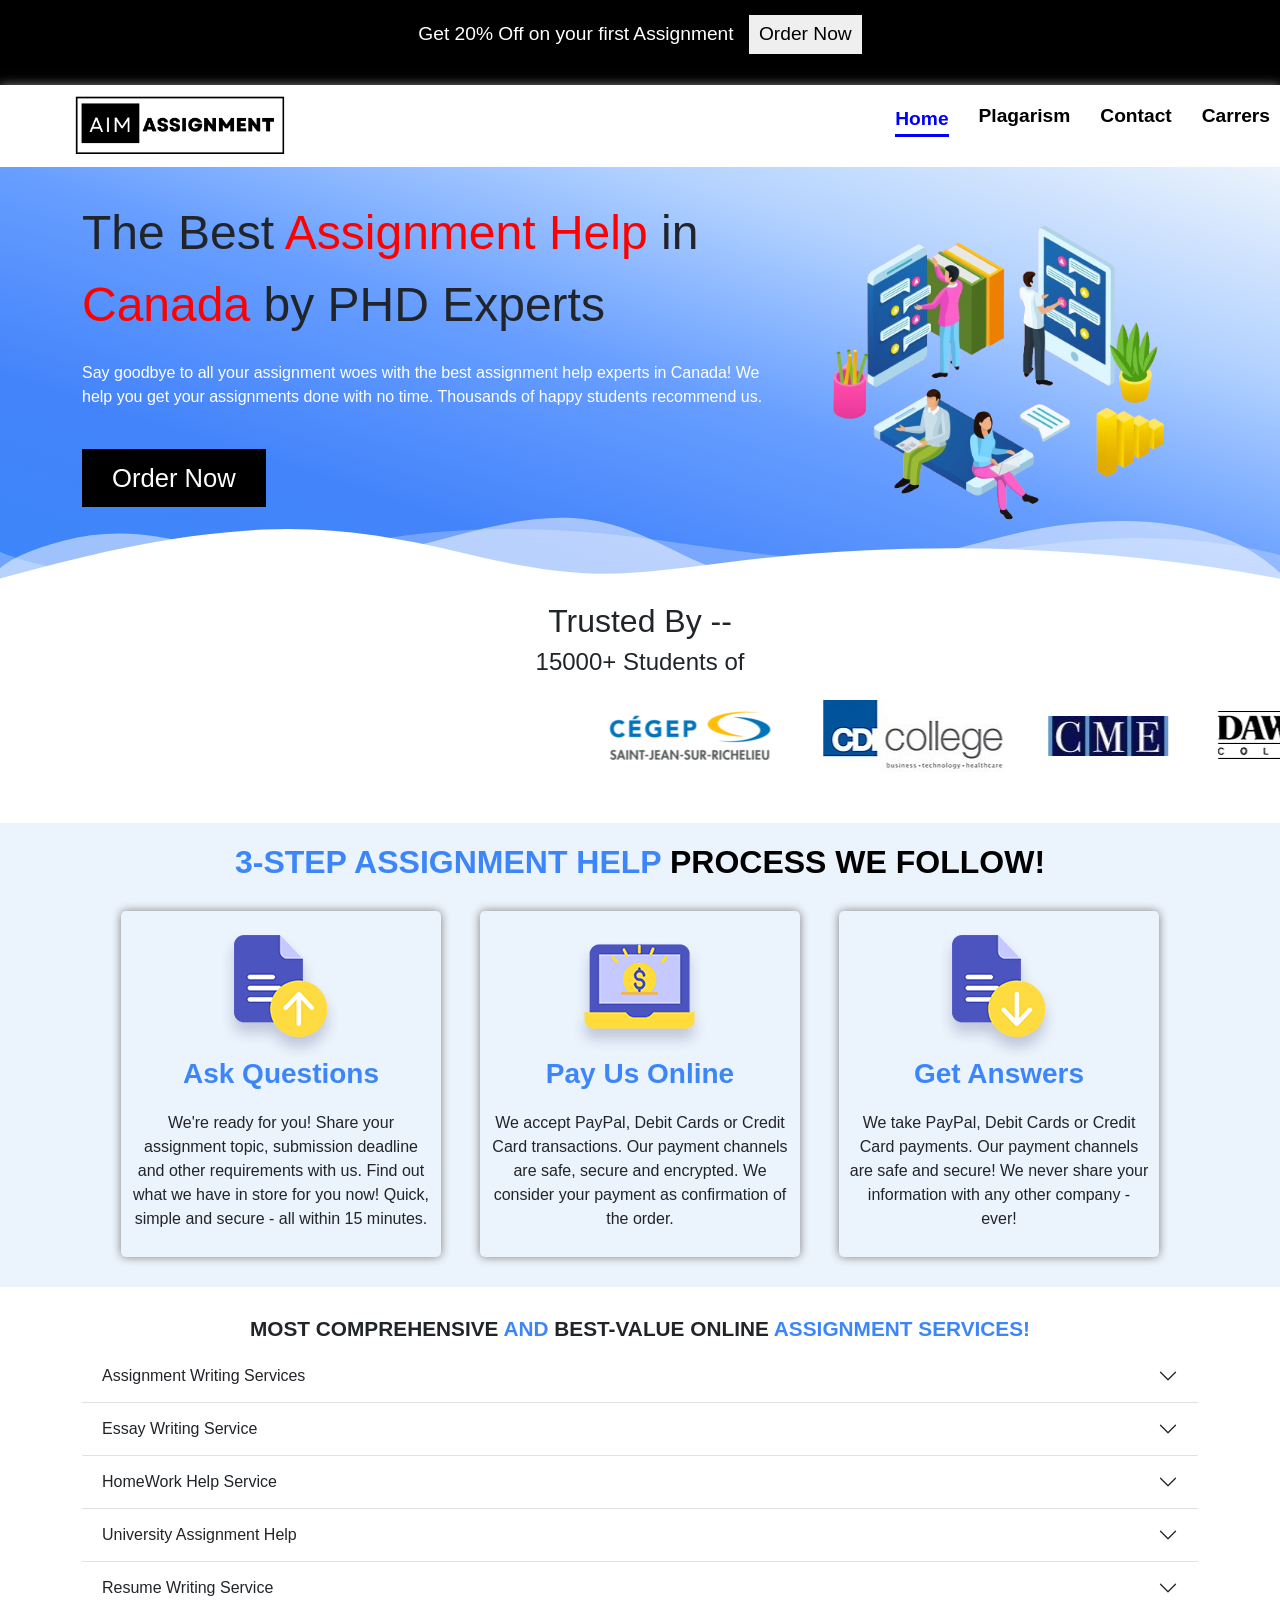
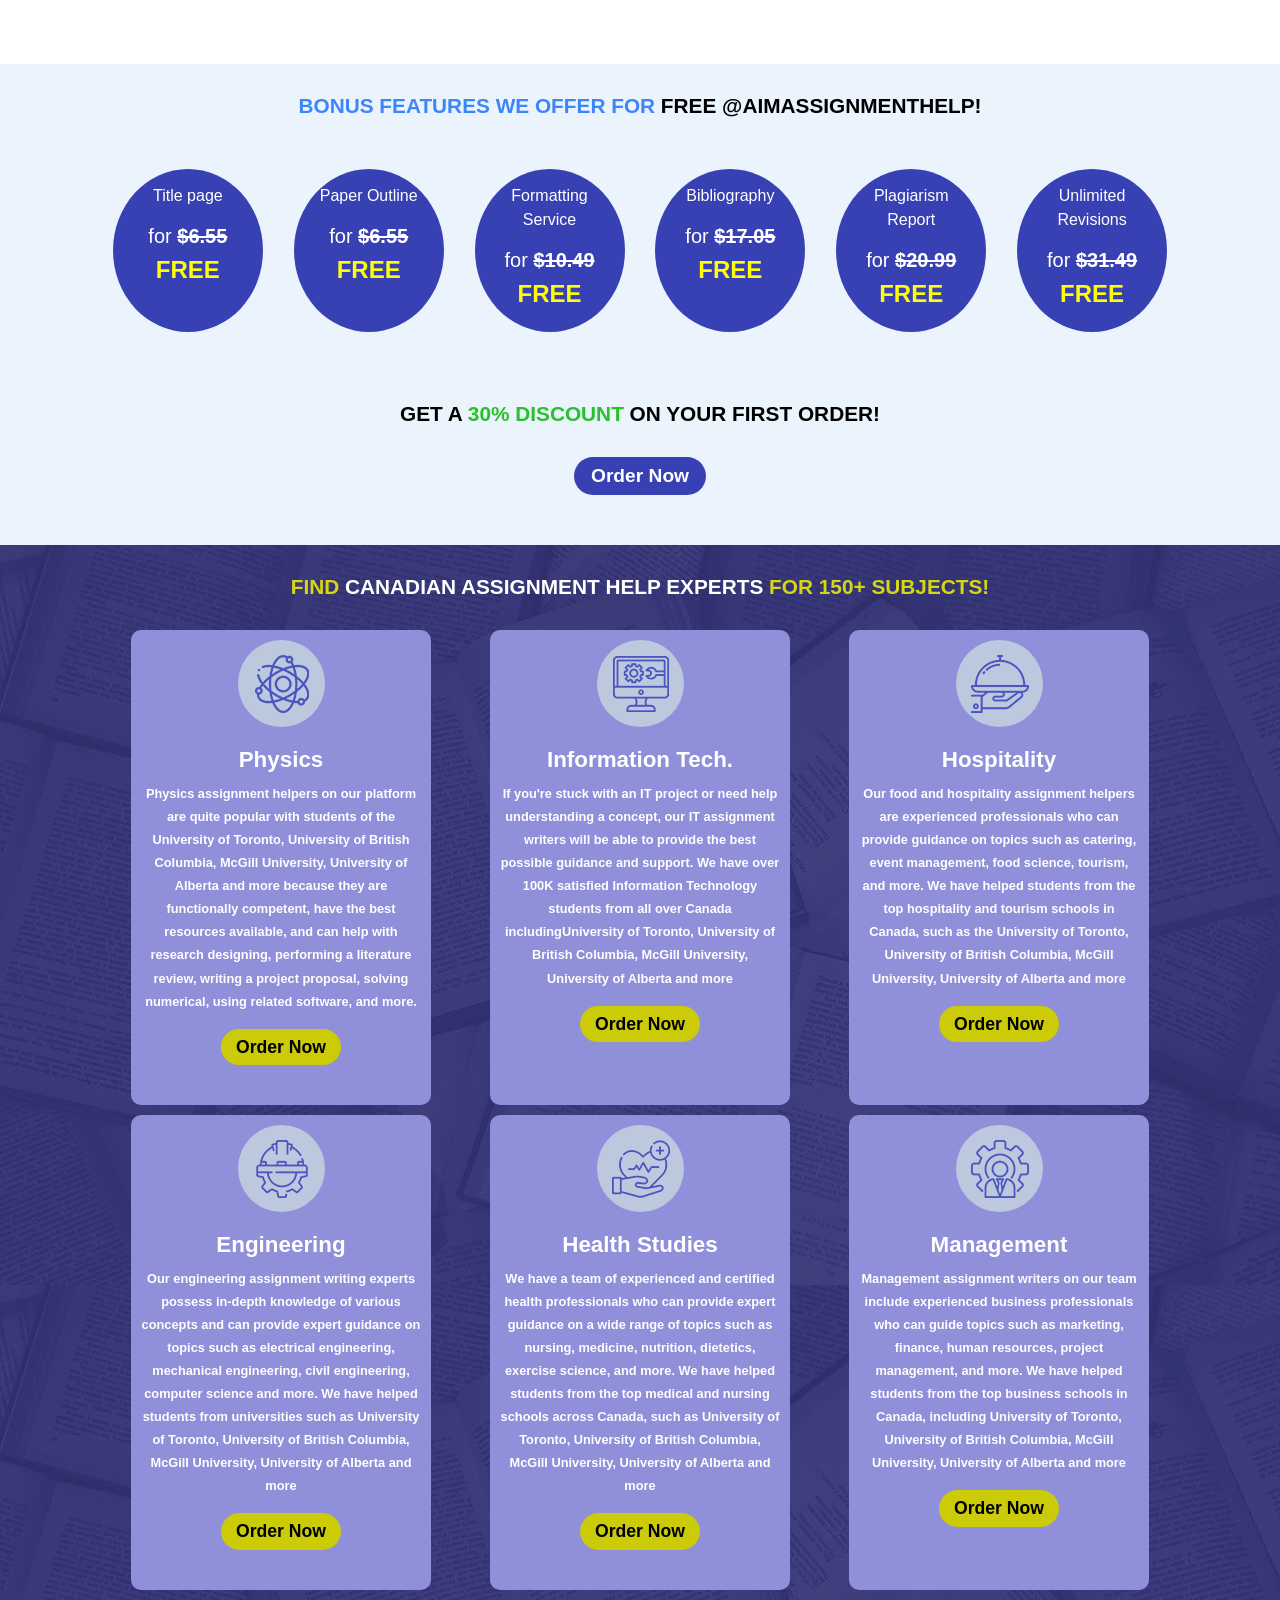
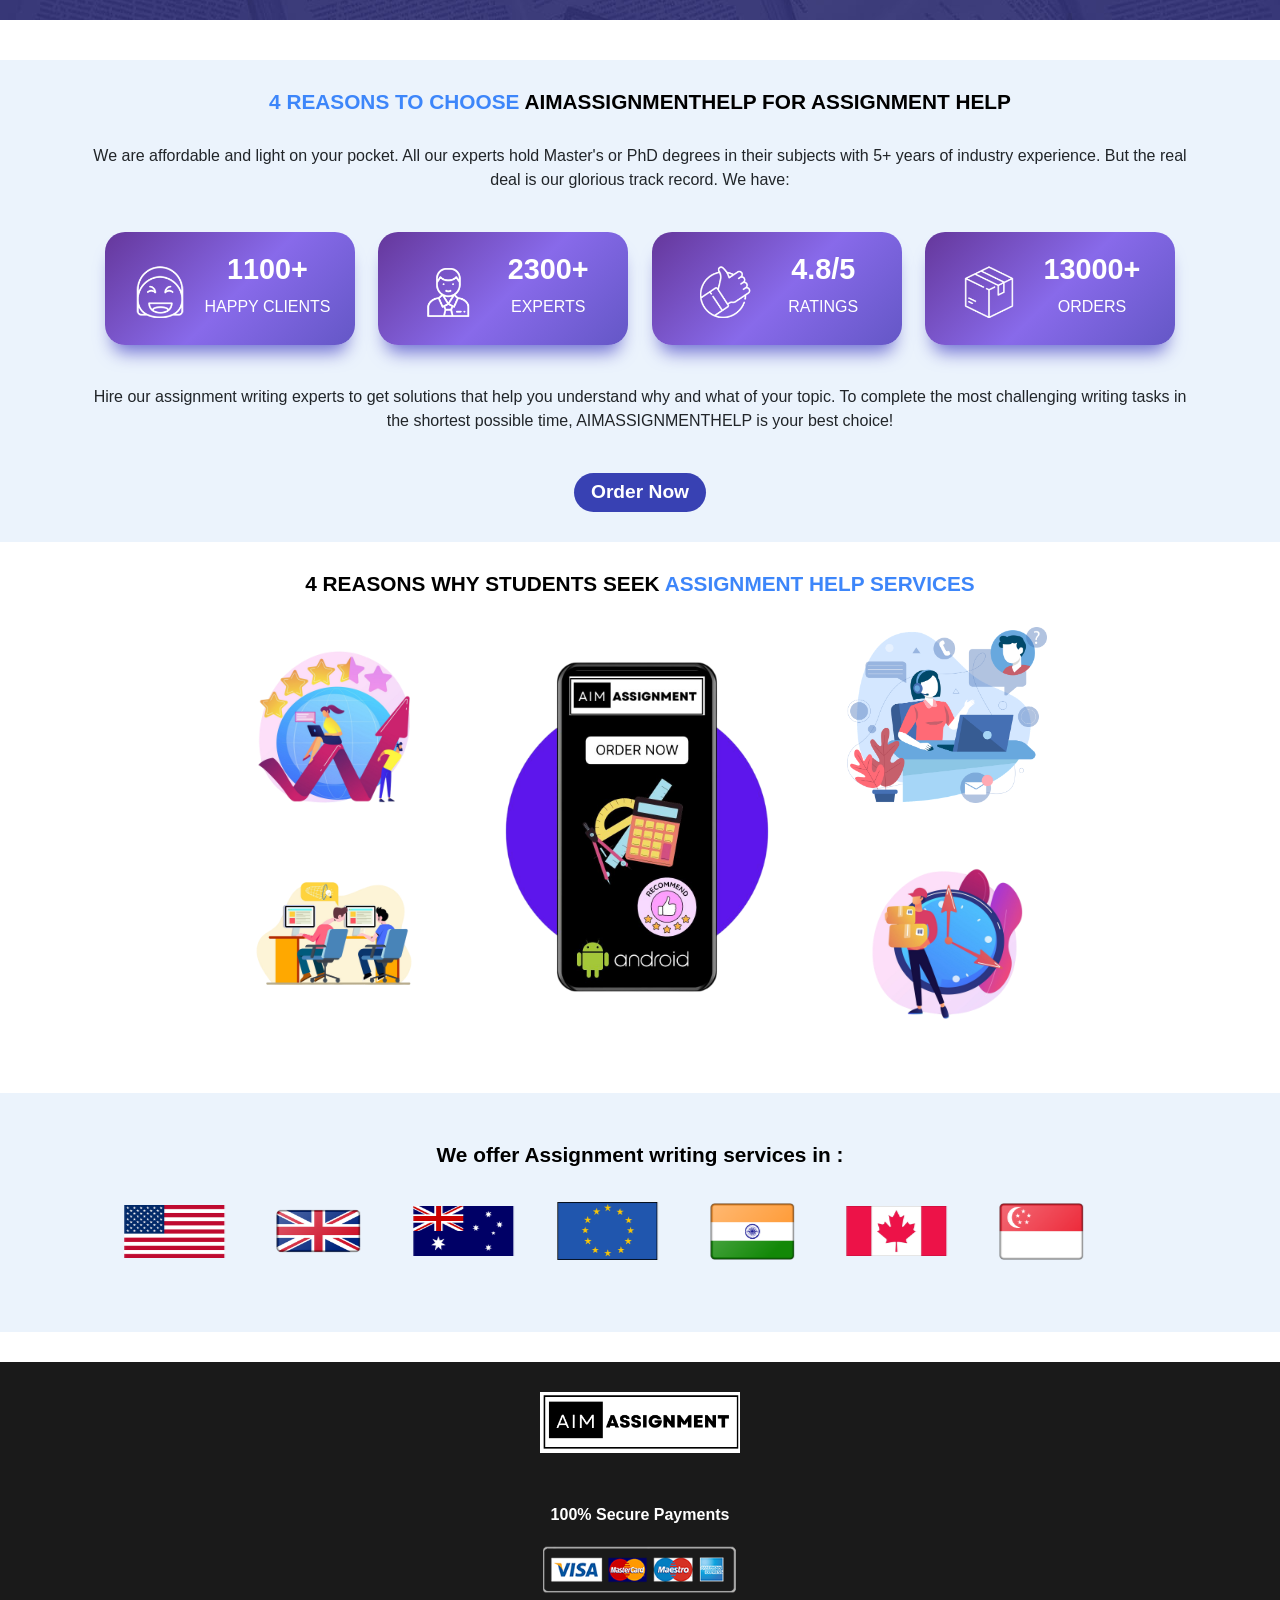
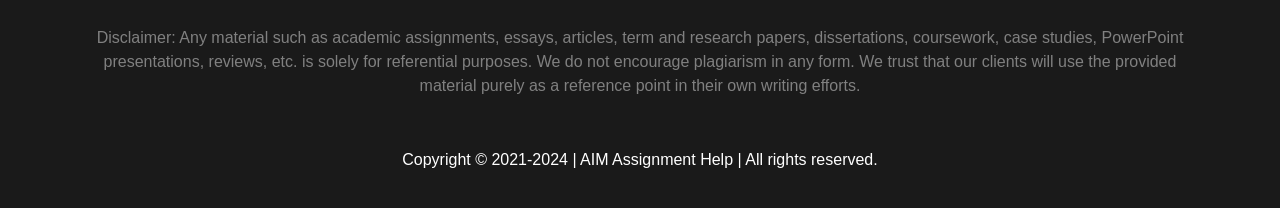
<file: index.html>
<!DOCTYPE html>
<html lang="en">
<head>
    <meta charset="UTF-8">
    <meta name="viewport" content="width=device-width, initial-scale=1.0">
    <meta name="description" content="Say goodbye to all your assignment woes with the best assignment help experts in Canada! We help you get your assignments done with no time. Thousands of happy students recommend us.">
    <meta name="keywords" content="coding, webdeveloper, frontend, software, IT, CSS, HTML, JavaScript, React">
    <meta name="robots" content="index, follow">
    <title>Aim Assignment | World's Best and Affordable Assignment Service</title>
    <link rel="shortcut icon" href="images/favicon.jpg" type="image/x-icon">
   <link rel="stylesheet" href="style.css">
    <link href="https://cdn.jsdelivr.net/npm/bootstrap@5.3.3/dist/css/bootstrap.min.css" rel="stylesheet" integrity="sha384-QWTKZyjpPEjISv5WaRU9OFeRpok6YctnYmDr5pNlyT2bRjXh0JMhjY6hW+ALEwIH" crossorigin="anonymous">

    <script src="//code.tidio.co/ls9lsqrqhgtdgqoenjamgzyjol4inbni.js" async></script>
</head>
<body>

    <div class="top-section ">
        <div class="container">
        <p>Get 20% Off on your first Assignment <a href="/aimassignment/order.html">  <button>Order Now</button></a> </p>
    </div>
    </div>

    <!--Navbar Section-->

    <div class="navbar space">
        <div class="nav-left">
            <a href="/aimassignment/index.html"><img src="images/logo.png"></a>
        </div>
        <div class="nav-right">
            <ul>
                <a href="#">
                    <li class="home">Home</li>
                </a>
                
                <a href="/aimassignment/plagarism.html">
                    <li>Plagarism</li>
                </a>
                <a href="/aimassignment/order.html">
                    <li>Contact</li>
                </a>

                <a href="/aimassignment/carrers.html">
                  <li>Carrers</li>
              </a>

                


            </ul>
        </div>
    
    </div>

    <!-- Hero Section-->
     <div class="hero">
        <div class="container">
        <div class="hero-left">
            <div class="hero-text">
                <h2>The Best <span>Assignment Help</span> in <span>Canada</span> by PHD Experts</h2>
                <p>Say goodbye to all your assignment woes with the best assignment help experts in Canada! We help you get your assignments done with no time. Thousands of happy students recommend us.</p>
                <a href="/aimassignment/order.html">  <button>Order Now</button></a>
            </div>
        </div>
        <div class="hero-right">
            
                <img src="images/hero.png">
           
        </div>
    </div>

    <div class="custom-shape-divider-bottom-1718376685">
        <svg data-name="Layer 1" xmlns="http://www.w3.org/2000/svg" viewBox="0 0 1200 120" preserveAspectRatio="none">
            <path d="M0,0V46.29c47.79,22.2,103.59,32.17,158,28,70.36-5.37,136.33-33.31,206.8-37.5C438.64,32.43,512.34,53.67,583,72.05c69.27,18,138.3,24.88,209.4,13.08,36.15-6,69.85-17.84,104.45-29.34C989.49,25,1113-14.29,1200,52.47V0Z" opacity=".25" class="shape-fill"></path>
            <path d="M0,0V15.81C13,36.92,27.64,56.86,47.69,72.05,99.41,111.27,165,111,224.58,91.58c31.15-10.15,60.09-26.07,89.67-39.8,40.92-19,84.73-46,130.83-49.67,36.26-2.85,70.9,9.42,98.6,31.56,31.77,25.39,62.32,62,103.63,73,40.44,10.79,81.35-6.69,119.13-24.28s75.16-39,116.92-43.05c59.73-5.85,113.28,22.88,168.9,38.84,30.2,8.66,59,6.17,87.09-7.5,22.43-10.89,48-26.93,60.65-49.24V0Z" opacity=".5" class="shape-fill"></path>
            <path d="M0,0V5.63C149.93,59,314.09,71.32,475.83,42.57c43-7.64,84.23-20.12,127.61-26.46,59-8.63,112.48,12.24,165.56,35.4C827.93,77.22,886,95.24,951.2,90c86.53-7,172.46-45.71,248.8-84.81V0Z" class="shape-fill"></path>
        </svg>
    </div>
     </div>


     <!--Marquee Section-->
     <div class="marquee">

        <div class="marquee-text">
            <div class="container">
                <h2>Trusted By --</h2>
                <h4>15000+ Students of </h4>
            </div>
        </div>
        <marquee behavior="alternate">
            <img src="images/uni2.png">
            <img src="images/uni3.jpg">
            <img src="images/uni4.jpg">
            <img src="images/uni5.png">
            <img src="images/uni6.png">
            <img src="images/uni7.jpg">
            <img src="images/uni8.png">
            <img src="images/uni9.jpg">
            <img src="images/uni7.jpg">
            <img src="images/uni10.png">
            <img src="images/uni11.jpg">
            <img src="images/uni12.png">
        </marquee>
     </div>

     <!-- Process Section-->
      <div class="process">
        <div class="process-text">
            <h2>3-STEP ASSIGNMENT HELP <span>PROCESS WE FOLLOW!</span></h2>
        </div>
        

        <div class="process-items container">
            <div class="process-box1 box">
                <img src="images/ask.png">

                <div class="box-text">
                    <h3>Ask Questions</h3>
                    <p>We're ready for you! Share your assignment topic, submission deadline and other requirements with us. Find out what we have in store for you now! Quick, simple and secure - all within 15 minutes.</p>
                </div>
            </div>
            <div class="process-box1 box">
                <img src="images/pay.png">

                <div class="box-text">
                    <h3> Pay Us Online</h3>
                    <p>We accept PayPal, Debit Cards or Credit Card transactions. Our payment channels are safe, secure and encrypted. We consider your payment as confirmation of the order.</p>
                </div>
            </div>
            <div class="process-box1 box">
                <img src="images/answers.png">

                <div class="box-text">
                    <h3>Get Answers</h3>
                    <p>We take PayPal, Debit Cards or Credit Card payments. Our payment channels are safe and secure! We never share your information with any other company - ever!</p>
                </div>
            </div>
        </div>
      </div>


      <!--Flipper Section-->

      <div class="container">

        <div class="service-text">
            <h2>MOST COMPREHENSIVE <span>AND</span> BEST-VALUE ONLINE <span>ASSIGNMENT SERVICES!</span></h2>
        </div>
      <div class="accordion accordion-flush flush" id="accordionFlushExample">
        <div class="accordion-item">
          <h2 class="accordion-header">
            <button class="accordion-button collapsed flips" type="button" data-bs-toggle="collapse" data-bs-target="#flush-collapseOne" aria-expanded="false" aria-controls="flush-collapseOne">
              Assignment Writing Services
            </button>
          </h2>
          <div id="flush-collapseOne" class="accordion-collapse collapse" data-bs-parent="#accordionFlushExample">
            <div class="accordion-body">Looking for assignment help Canada service? You've come to the right place! At AIMASSIGNMENTHELP, we offer professional assignment writing services to students of all levels. Whether you're struggling with a complex assignment or just need a little extra help, our expert writers are here to assist you.

                We understand the challenges that students face, and we're committed to providing the best possible service. With our assignment help, you can be confident that your assignment will be well-written and free of errors. So what are you waiting for? Contact us today and let us help you get the grade you deserve!</div>
         <a href="/aimassignment/order.html">  <button class="btn btn-primary py-2 px-3 my-3">Order Now</button>  </a>
          </div>
        </div>
        <div class="accordion-item">
          <h2 class="accordion-header">
            <button class="accordion-button collapsed" type="button" data-bs-toggle="collapse" data-bs-target="#flush-collapseTwo" aria-expanded="false" aria-controls="flush-collapseTwo">
             Essay Writing Service
            </button>
          </h2>
          <div id="flush-collapseTwo" class="accordion-collapse collapse" data-bs-parent="#accordionFlushExample">
            <div class="accordion-body">Are you struggling to write your essays? If you're finding it difficult to get your ideas down on paper, or if you're worried about meeting the word count, then you may be considering using an essay writing service. Our Canadian assignment help experts understand that not everyone is a natural-born writer. That's why we offer a range of online assignment help services to suit your needs.

                Whether you need help with planning and structuring your essay, or you're looking for someone to proofread and edit your work, we can provide the support you need to get the best possible results. And because we offer our services online, we can easily accommodate students from all over Canada. So if you're looking for assignment help in Canada, don't hesitate to get in touch. We'll be happy to discuss your needs and provide a no-obligation quote.</div>
                <a href="/aimassignment/order.html">  <button class="btn btn-primary py-2 px-3 my-3">Order Now</button>  </a>
          </div>
        </div>
        <div class="accordion-item">
          <h2 class="accordion-header">
            <button class="accordion-button collapsed" type="button" data-bs-toggle="collapse" data-bs-target="#flush-collapseThree" aria-expanded="false" aria-controls="flush-collapseThree">
              HomeWork Help Service
            </button>
          </h2>
          <div id="flush-collapseThree" class="accordion-collapse collapse" data-bs-parent="#accordionFlushExample">
            <div class="accordion-body">Canadian students are some of the busiest in the world. They have a lot of responsibilities, and homework is just one of them. Unfortunately, not all students have the time or the ability to complete their homework on their own. That's where our Canadian assignment writing service comes in.

                We provide online assignment help to school students who need it. We have a team of experienced writers who can take care of any assignment, no matter how difficult it may be. So if you're struggling with your homework, don't hesitate to contact us. We'll be happy to help you get the grades you deserve.</div>
                <a href="/aimassignment/order.html">  <button class="btn btn-primary py-2 px-3 my-3">Order Now</button>  </a>
          </div>
        </div>

        <div class="accordion-item">
            <h2 class="accordion-header">
              <button class="accordion-button collapsed" type="button" data-bs-toggle="collapse" data-bs-target="#flush-collapseFour" aria-expanded="false" aria-controls="flush-collapseFour">
                University Assignment Help
              </button>
            </h2>
            <div id="flush-collapseFour" class="accordion-collapse collapse" data-bs-parent="#accordionFlushExample">
              <div class="accordion-body">When it comes to university assignment help, there are many online resources available to students. Our assignment help online experts are highly qualified and experienced. They can provide valuable assistance with researching and writing essays, term papers, and other types of assignments. Our assignment helpers can also offer tips and advice on how to improve your grades and performance in class.

                Our Canada assignment help service is an excellent resource for students who need assistance with their studies. We offer customised assignment solutions that meet university guidelines and the grading criteria used to assess them. These online services can provide you with the support you need to succeed in your studies and get the most out of your university experience.</div>
                <a href="/aimassignment/order.html">  <button class="btn btn-primary py-2 px-3 my-3">Order Now</button>  </a>
            </div>
          </div>

          <div class="accordion-item">
            <h2 class="accordion-header">
              <button class="accordion-button collapsed" type="button" data-bs-toggle="collapse" data-bs-target="#flush-collapseFive" aria-expanded="false" aria-controls="flush-collapseFive">
                Resume Writing Service
              </button>
            </h2>
            <div id="flush-collapseFive" class="accordion-collapse collapse" data-bs-parent="#accordionFlushExample">
              <div class="accordion-body">Looking for a reliable resume writing service? AimAssignmentHelp's online assignment help Canada service offers you the best resume writing services at an affordable price. Our team of expert writers will work with you to create a personalized resume that highlights your skills and experience. We know what employers are looking for, so we'll make sure your resume stands out from the rest.

                We have a team of professional writers who are experts in resume writing and have years of experience in the field. Though they are part of our cheap assignment help Canada team, they can create a resume that is tailored to your specific needs and will get you the scholarship, internship or job you want. Contact us today to get started.</div>
                <a href="/aimassignment/order.html">  <button class="btn btn-primary py-2 px-3 my-3">Order Now</button>  </a>
            </div>
          </div>
      </div>

    </div>

    <!--Bonus Section-->

    <div class="bonus">
      <div class="container">
        <div class="bonus-text">
          <h2>BONUS FEATURES WE OFFER FOR <span>FREE @AIMASSIGNMENTHELP!</span></h2>
        </div>

        <div class="bonus-box">
          <div class="bonus-box1 bo">
            <div class="bo-text">
              <p>Title page</p>
              <h5>for <span> $6.55</span></h5>
              <h4>FREE</h4>
            </div>
          </div>
          <div class="bonus-bo2 bo">
            <div class="bo-text">
              <p>Paper Outline</p>
              <h5>for <span> $6.55</span></h5>
              <h4>FREE</h4>
            </div>
          </div>
          <div class="bonus-box3 bo">
            <div class="bo-text">
              <p>Formatting Service</p>
              <h5>for <span> $10.49</span></h5>
              <h4>FREE</h4>
            </div>
          </div>
          <div class="bonus-box4 bo">
            <div class="bo-text">
              <p>Bibliography</p>
              <h5>for <span> $17.05</span></h5>
              <h4>FREE</h4>
            </div>
          </div>
          <div class="bonus-box5 bo">
            <div class="bo-text">
              <p>Plagiarism Report</p>
              <h5>for <span> $20.99</span></h5>
              <h4>FREE</h4>
            </div>
          </div>
          <div class="bonus-box6 bo">
            <div class="bo-text">
              <p>Unlimited Revisions</p>
              <h5>for <span> $31.49</span></h5>
              <h4>FREE</h4>
            </div>
          </div>
        </div>

        <div class="discount-text">
          <h2>GET A <span>30% DISCOUNT</span> ON YOUR FIRST ORDER!</h2>
          <a href="/aimassignment/order.html">  <button >Order Now</button>  </a>
        </div>
      </div>
    </div>

    <!--Find Section-->
    <div class="find">
      <div class="container">
        <h2>FIND <span>CANADIAN ASSIGNMENT HELP EXPERTS</span> FOR 150+ SUBJECTS!</h2>

        <div class="find-boxes">
          <div class="find-box1 boxe">
            <img src="images/physics.png">

            <div class="boxe-text">
              <h3>Physics</h3>
              <p>Physics assignment helpers on our platform are quite popular with students of the University of Toronto, University of British Columbia, McGill University, University of Alberta and more because they are functionally competent, have the best resources available, and can help with research designing, performing a literature review, writing a project proposal, solving numerical, using related software, and more.</p>
              <a href="/aimassignment/order.html">  <button>Order Now</button>  </a>
            </div>
          </div>
          <div class="find-box2 boxe">
            <img src="images/it.png">

            <div class="boxe-text">
              <h3>Information Tech.</h3>
              <p>If you're stuck with an IT project or need help understanding a concept, our IT assignment writers will be able to provide the best possible guidance and support. We have over 100K satisfied Information Technology students from all over Canada includingUniversity of Toronto, University of British Columbia, McGill University, University of Alberta and more</p>
              <a href="/aimassignment/order.html">  <button>Order Now</button>  </a>
            </div>
          </div>
          <div class="find-box3 boxe">
            <img src="images/food.png">

            <div class="boxe-text">
              <h3>Hospitality</h3>
              <p>Our food and hospitality assignment helpers are experienced professionals who can provide guidance on topics such as catering, event management, food science, tourism, and more. We have helped students from the top hospitality and tourism schools in Canada, such as the University of Toronto, University of British Columbia, McGill University, University of Alberta and more</p>
              <a href="/aimassignment/order.html">  <button>Order Now</button>  </a>
            </div>
          </div>
          <div class="find-box4 boxe">
            <img src="images/eng.png">

            <div class="boxe-text">
              <h3>Engineering</h3>
              <p>Our engineering assignment writing experts possess in-depth knowledge of various concepts and can provide expert guidance on topics such as electrical engineering, mechanical engineering, civil engineering, computer science and more. We have helped students from universities such as University of Toronto, University of British Columbia, McGill University, University of Alberta and more</p>
              <a href="/aimassignment/order.html">  <button>Order Now</button>  </a>
            </div>
          </div>
          <div class="find-box5 boxe">
            <img src="images/health studies.png">

            <div class="boxe-text">
              <h3>Health Studies</h3>
              <p>We have a team of experienced and certified health professionals who can provide expert guidance on a wide range of topics such as nursing, medicine, nutrition, dietetics, exercise science, and more. We have helped students from the top medical and nursing schools across Canada, such as University of Toronto, University of British Columbia, McGill University, University of Alberta and more</p>
              <a href="/aimassignment/order.html">  <button>Order Now</button>  </a>
            </div>
          </div>
          <div class="find-box6 boxe">
            <img src="images/managment.png">

            <div class="boxe-text">
              <h3>Management</h3>
              <p>Management assignment writers on our team include experienced business professionals who can guide topics such as marketing, finance, human resources, project management, and more. We have helped students from the top business schools in Canada, including University of Toronto, University of British Columbia, McGill University, University of Alberta and more</p>
              <a href="/aimassignment/order.html">  <button>Order Now</button>  </a>
            </div>
          </div>
        </div>
      </div>
    </div>

    <!--Reasons Section-->
    <div class="reason">
      <div class="container">
        <div class="reason-text">
          <h2>4 REASONS TO CHOOSE <span>AIMASSIGNMENTHELP FOR ASSIGNMENT HELP</span></h2>
          <p>We are affordable and light on your pocket. All our experts hold Master's or PhD degrees in their subjects with 5+ years of industry experience. But the real deal is our glorious track record. We have:</p>
        </div>

        <div class="reason-boxes">
          <div class="reason-box1 b">
            <div class="bb">
            <img src="images/happy.png">
            <div class="ba">
              <h4>1100+</h4>
              <p> Happy Clients</p>
            </div>
          </div>
          </div>
          <div class="reason-box1 b">
            <div class="bb">
              <img src="images/experts.png">
              <div class="ba">
                <h4>2300+</h4>
                <p> Experts</p>
              </div>
            </div>
          </div>
          <div class="reason-box1 b">
            <div class="bb">
              <img src="images/rating.png">
              <div class="ba">
                <h4>4.8/5</h4>
                <p> Ratings</p>
              </div>
            </div>
          </div>
          <div class="reason-box1 b">
            <div class="bb">
              <img src="images/orders.png">
              <div class="ba">
                <h4>13000+</h4>
                <p> Orders</p>
              </div>
            </div>
          </div>
        </div>

        <div class="reason-text">
          <p>Hire our assignment writing experts to get solutions that help you understand why and what of your topic. To complete the most challenging writing tasks in the shortest possible time, AIMASSIGNMENTHELP is your best choice!</p>

          <a href="/aimassignment/order.html">  <button>Order Now</button>  </a>
        </div>
      </div>
    </div>

    <!--Mobile Section-->
    <div class="mobile">
      <div class="container">
        <div class="mobile-text">
          <h2>4 REASONS WHY STUDENTS SEEK <span>ASSIGNMENT HELP SERVICES</span></h2>
        </div>

        <div class="mobile-boxes">
          <div class="mobile-box1 mo">
            <div class="list1 li">
              <img src="images/quality.png">
              <img src="images/plagarism.png">
            </div>
          </div>
          <div class="mobile-box2 mo">
            <img src="images/mobile.png">
          </div>
          <div class="mobile-box1 mo">
            <div class="list2 li">
              <img src="images/call.png">
              <img src="images/courier.png">
            </div>
          </div>
        </div>
      </div>
    </div>
    
    <!--Offers Section-->

    <div class="offer">
      <div class="container">
      <h2>We offer Assignment writing services in :</h2>

      <marquee behavior="alternate">
        <img src="images/uk.png">
        <img src="images/usa.png">
        <img src="images/australia.png">
        <img src="images/europe.png">
        <img src="images/india.png">
        <img src="images/canada.png">
        <img src="images/singapore.png">
      </marquee>
    </div>
    </div>

    <!--Footer Section-->
    <div class="footer">
      <div class="container">
        <div class="footer-logo">
          <img src="images/logo.png">
        </div>

        <div class="footer-payments">
          <p>100% Secure Payments</p>
          <img src="images/payment-options-sm.png" >
        </div>

        <div class="disclamer">
          <p>Disclaimer: Any material such as academic assignments, essays, articles, term and research papers, dissertations, coursework, case studies, PowerPoint presentations, reviews, etc. is solely for referential purposes. We do not encourage plagiarism in any form. We trust that our clients will use the provided material purely as a reference point in their own writing efforts.</p>
        </div>

        <div class="copyright">
          <p>Copyright © 2021-2024 | AIM Assignment Help | All rights reserved.</p>
        </div>
      </div>
    </div>




      <script src="https://cdn.jsdelivr.net/npm/bootstrap@5.3.3/dist/js/bootstrap.bundle.min.js" integrity="sha384-YvpcrYf0tY3lHB60NNkmXc5s9fDVZLESaAA55NDzOxhy9GkcIdslK1eN7N6jIeHz" crossorigin="anonymous"></script>
</body>
<script src="script.js"></script>

</html>
</file>
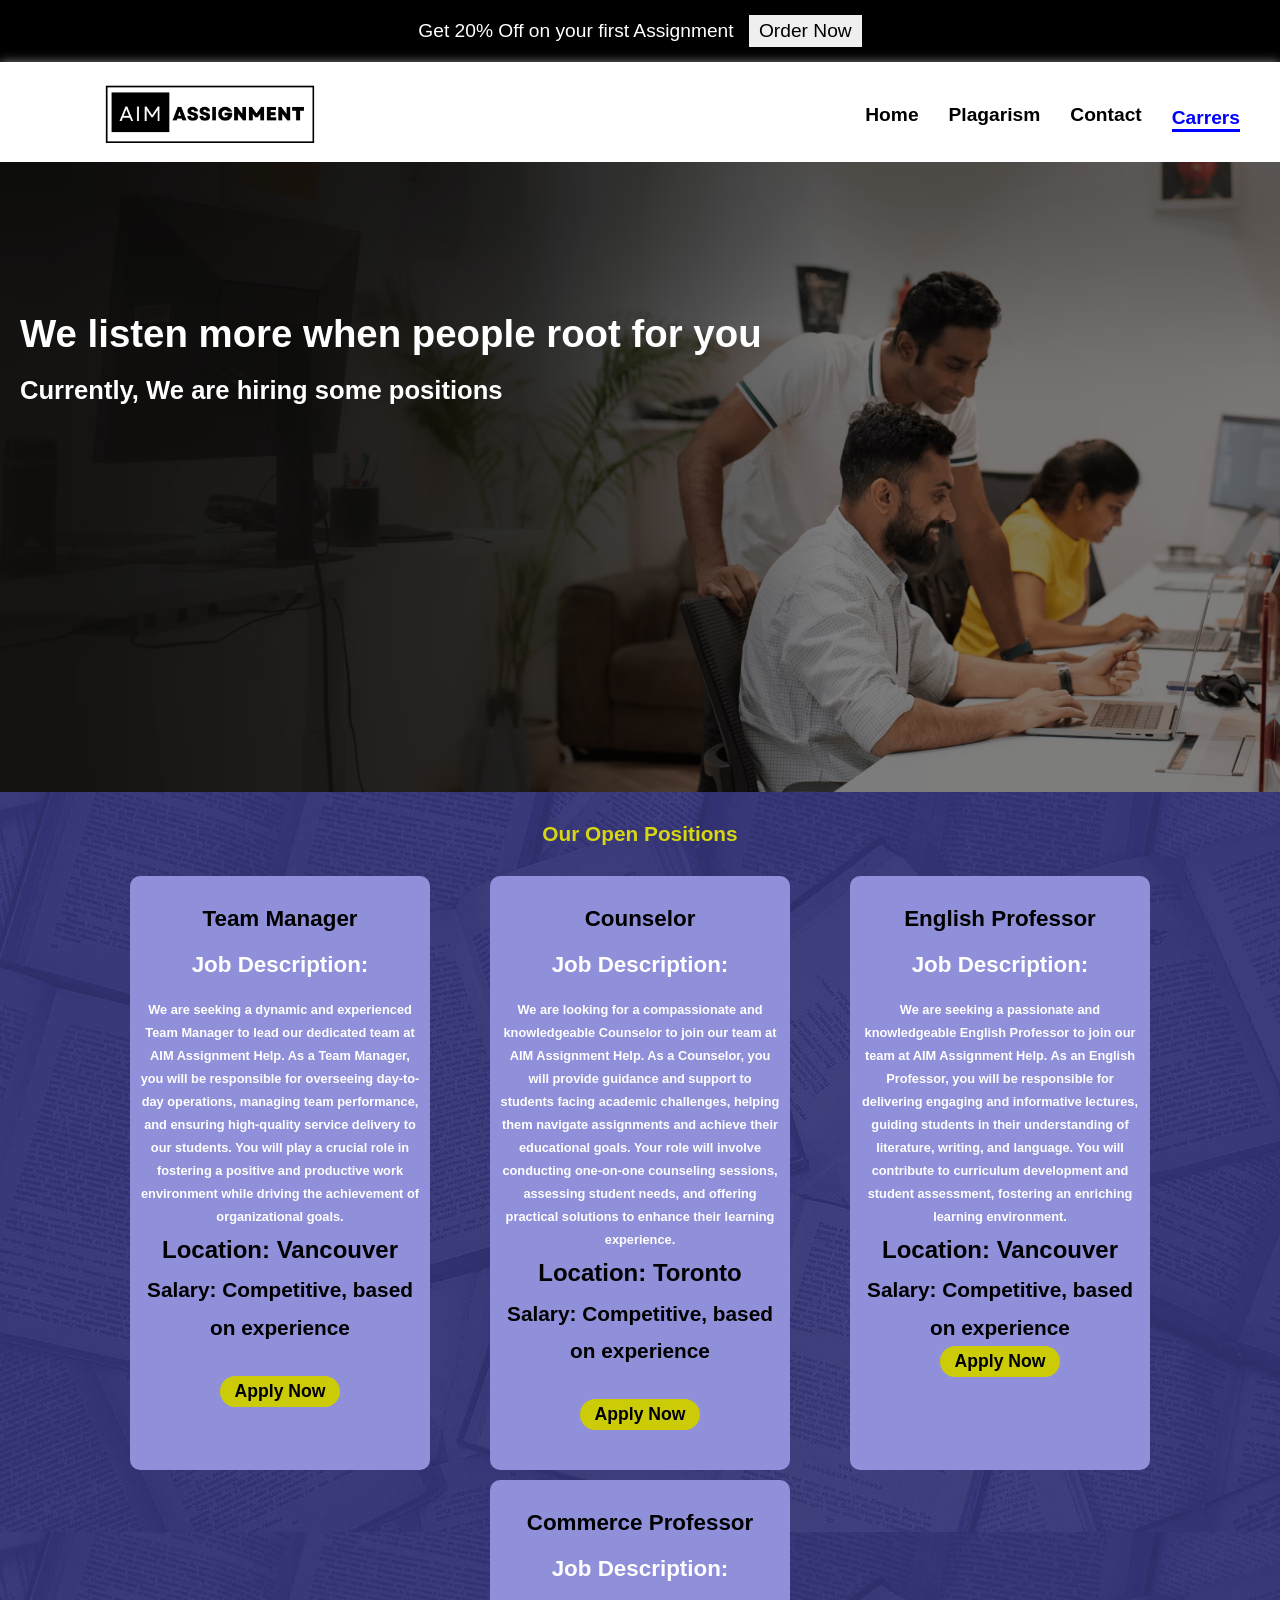
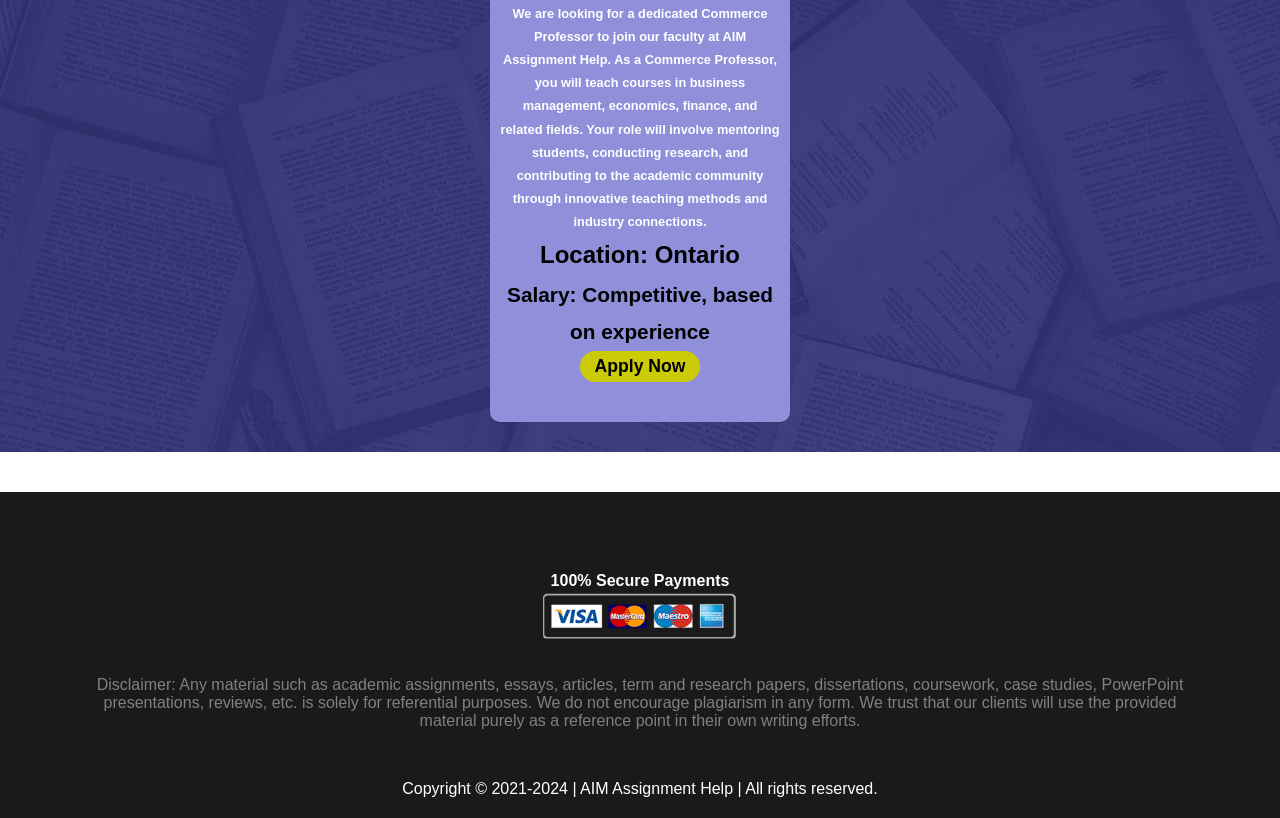
<file: carrers.html>
<!DOCTYPE html>
<html lang="en">
<head>
    <meta charset="UTF-8">
    <meta name="viewport" content="width=device-width, initial-scale=1.0">
    <title>Carrers | AIM Assignment</title>
    <link rel="stylesheet" href="style.css">
    <link rel="shortcut icon" href="images/favicon.jpg" type="image/x-icon">
    <meta name="description" content="Say goodbye to all your assignment woes with the best assignment help experts in Canada! We help you get your assignments done with no time. Thousands of happy students recommend us.">
    <meta name="keywords" content="coding, webdeveloper, frontend, software, IT, CSS, HTML, JavaScript, React">
    <meta name="robots" content="index, follow">

    <script src="//code.tidio.co/ls9lsqrqhgtdgqoenjamgzyjol4inbni.js" async></script>
</head>
<body>

    <div class="top-section ">
        <div class="container">
        <p>Get 20% Off on your first Assignment <a href="/aimassignment/order.html"> <button>Order Now</button> </a> </p>
    </div>
    </div>

    <!--Navbar Section-->

    <div class="navbar space">
        <div class="nav-left">
            <a href="/aimassignment/index.html"><img src="images/logo.png"></a>
        </div>
        <div class="nav-right">
            <ul>
                <a href="/aimassignment/index.html">
                    <li>Home</li>
                </a>
               
                <a href="/aimassignment/plagarism.html">
                    <li>Plagarism</li>
                </a>
                <a href="/aimassignment/order.html">
                    <li>Contact</li>
                </a>

                <a href="#">
                    <li class="home">Carrers</li>
                </a>

                


            </ul>
        </div>
    
    </div>

   
  <!-- <header>
    <h1>Join Our Team at AIM Assignment Help!</h1>
  </header> -->

  <div class="carrer">
    <h1>We listen more when people root for you</h1>
    <h3>Currently, We are hiring some positions</h3>
  </div>


  <div class="find">
    <div class="container">
     <h2>Our Open Positions</h2>

      <div class="find-boxes">
        <div class="find-box1 boxe">
          

          <div class="boxe-text">
            <h3 style="color: black;">Team Manager</h3>
            <h3><strong>Job Description:</strong></h3>
            <p style="margin-top: 20px;"> We are seeking a dynamic and experienced Team Manager to lead our dedicated team at AIM Assignment Help. As a Team Manager, you will be responsible for overseeing day-to-day operations, managing team performance, and ensuring high-quality service delivery to our students. You will play a crucial role in fostering a positive and productive work environment while driving the achievement of organizational goals.</p>
            <p style="font-size: 1.5rem; color: black;"><strong>Location:</strong> Vancouver</p>
            <p style="font-size: 1.3rem;color: black;"><strong>Salary:</strong> Competitive, based on experience</p>
            <button style="margin-top: 30px;" onclick="apply('Team Manager')">Apply Now</button>
          </div>
        </div>
        <div class="find-box2 boxe">
          

          <div class="boxe-text">
            <h3 style="color: black;">Counselor</h3>
            <h3><strong>Job Description:</strong></h3>
            <p style="margin-top: 20px;">  We are looking for a compassionate and knowledgeable Counselor to join our team at AIM Assignment Help. As a Counselor, you will provide guidance and support to students facing academic challenges, helping them navigate assignments and achieve their educational goals. Your role will involve conducting one-on-one counseling sessions, assessing student needs, and offering practical solutions to enhance their learning experience.</p>
            <p style="font-size: 1.5rem; color: black;"><strong>Location:</strong> Toronto</p>
            <p style="font-size: 1.3rem;color: black;"><strong>Salary:</strong> Competitive, based on experience</p>
            <button style="margin-top: 30px;" onclick="apply('Counselor')">Apply Now</button>
          </div>
        </div>
        <div class="find-box3 boxe">
          

          <div class="boxe-text">
            <h3 style="color: black;">English Professor</h3>
            <h3><strong>Job Description:</strong></h3>
            <p style="margin-top: 20px;">  We are seeking a passionate and knowledgeable English Professor to join our team at AIM Assignment Help. As an English Professor, you will be responsible for delivering engaging and informative lectures, guiding students in their understanding of literature, writing, and language. You will contribute to curriculum development and student assessment, fostering an enriching learning environment.</p>
            <p style="font-size: 1.5rem; color: black;"><strong>Location:</strong> Vancouver</p>
            <p style="font-size: 1.3rem;color: black;"><strong>Salary:</strong> Competitive, based on experience</p>
            <button onclick="apply('English Professor')">Apply Now</button>
          </div>
        </div>
        <div class="find-box4 boxe">
         

          <div class="boxe-text">
            <h3 style="color: black;">Commerce Professor</h3>
            <h3><strong>Job Description:</strong></h3>
            <p style="margin-top: 20px;">   We are looking for a dedicated Commerce Professor to join our faculty at AIM Assignment Help. As a Commerce Professor, you will teach courses in business management, economics, finance, and related fields. Your role will involve mentoring students, conducting research, and contributing to the academic community through innovative teaching methods and industry connections.</p>
            <p style="font-size: 1.5rem; color: black;"><strong>Location:</strong> Ontario</p>
            <p style="font-size: 1.3rem;color: black;"><strong>Salary:</strong> Competitive, based on experience</p>
            <button onclick="apply('Commerce Professor')">Apply Now</button>
          </div>
        </div>
      
      </div>
    </div>
  </div>

   <!--Footer Section-->
   <div class="footer">
    <div class="container">
      <div class="footer-logo">
        
      </div>

      <div class="footer-payments">
        <p>100% Secure Payments</p>
        <img src="images/payment-options-sm.png" >
      </div>

      <div class="disclamer">
        <p>Disclaimer: Any material such as academic assignments, essays, articles, term and research papers, dissertations, coursework, case studies, PowerPoint presentations, reviews, etc. is solely for referential purposes. We do not encourage plagiarism in any form. We trust that our clients will use the provided material purely as a reference point in their own writing efforts.</p>
      </div>

      <div class="copyright">
        <p>Copyright © 2021-2024 | AIM Assignment Help | All rights reserved.</p>
      </div>
    </div>
  </div>

 

 

 

    
    
</body>
<script src="script.js"></script>
</html>
</file>
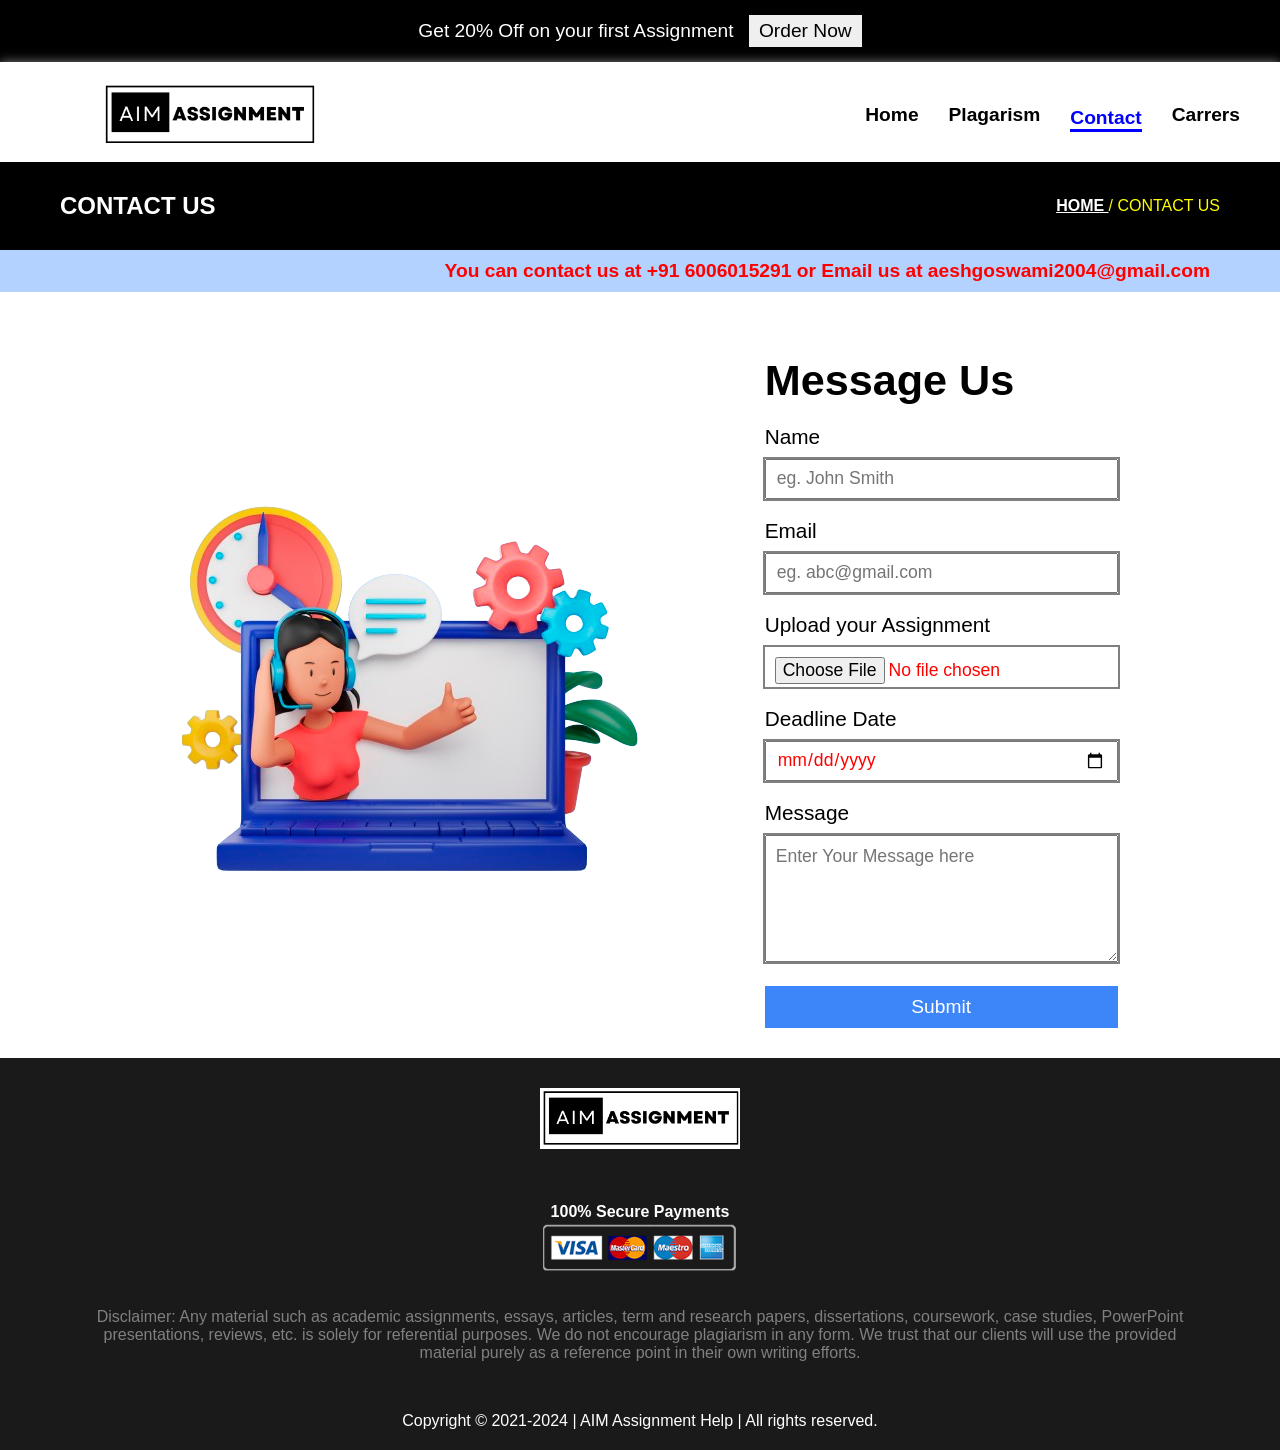
<file: order.html>
<!DOCTYPE html>
<html lang="en">
<head>
    <meta charset="UTF-8">
    <meta name="viewport" content="width=device-width, initial-scale=1.0">
    <title>Contact | AIM Assignment</title>
    <link rel="stylesheet" href="style.css">
    <link rel="shortcut icon" href="images/favicon.jpg" type="image/x-icon">

    <script src="//code.tidio.co/ls9lsqrqhgtdgqoenjamgzyjol4inbni.js" async></script>
    
</head>
<body>

    <div class="top-section ">
        <div class="container">
        <p>Get 20% Off on your first Assignment <a href="/aimassignment/order.html">  <button>Order Now</button>  </a> </p>
    </div>
    </div>

    <!--Navbar Section-->

    <div class="navbar space">
        <div class="nav-left">
            <a href="/aimassignment/index.html"><img src="images/logo.png"></a>
        </div>
        <div class="nav-right">
            <ul>
                <a href="/aimassignment/index.html">
                    <li>Home</li>
                </a>
               
                <a href="/aimassignment/plagarism.html">
                    <li>Plagarism</li>
                </a>
                <a href="/aimassignment/order.html">
                    <li class="home">Contact</li>
                </a>

                <a href="/aimassignment/carrers.html">
                    <li>Carrers</li>
                </a>



                


            </ul>
        </div>
    
    </div>
    

    <!--Top section-->
        <div class="top">
        <div class="top-text">
            <h2 style="font-weight: 900; color: white;">CONTACT US</h2>

        </div>

        <div class="top-link">
          <p> <a href="/aimassignment/index.html"> HOME  </a> <span> / CONTACT US</span></p>
        </div>
    </div>

    <!--Marquee Section-->
    <div class="mar">
        <marquee behavior="alternate">You can contact us at +91 6006015291 or Email us at aeshgoswami2004@gmail.com</marquee>
    </div>

    <!--Contact Section-->

    <div class="contact">
            <div class="contact-left">
                <img src="images/contact.png" alt="contact">
            </div>

            <div class="contact-right">
                <h2>Message Us</h2>

                <form action="https://formspree.io/f/xpzvvkkv"
                method="POST">
                    <label for="name">Name </label>
                    <input type="text" name="name" id="name" placeholder="eg. John Smith" required>
                    <br>

                    <label for="email">Email </label>
                    <input type="email" name="email" id="email" placeholder="eg. abc@gmail.com" required>

                    <br>

                    <label for="upload">Upload your Assignment </label>
                   <input type="file" name="upload" id="upload"  accept = "application/pdf,.csv, application/vnd.openxmlformats-officedocument.spreadsheetml.sheet, application/vnd.ms-excel">

                   <br>

                   <label for="date">Deadline Date</label>
                   <input type="date" name="date" id="date">

                   <br>

                   <label for="message"> Message </label>
                  <textarea name="message" id="message" placeholder="Enter Your Message here" cols="20" rows="5"></textarea>

                  <br>

                  <button type="submit">Submit</button>
                </form>
            </div>
    </div>


     <!--Footer Section-->
     <div class="footer">
        <div class="container">
          <div class="footer-logo">
            <img src="images/logo.png">
          </div>
  
          <div class="footer-payments">
            <p>100% Secure Payments</p>
            <img src="images/payment-options-sm.png" >
          </div>
  
          <div class="disclamer">
            <p>Disclaimer: Any material such as academic assignments, essays, articles, term and research papers, dissertations, coursework, case studies, PowerPoint presentations, reviews, etc. is solely for referential purposes. We do not encourage plagiarism in any form. We trust that our clients will use the provided material purely as a reference point in their own writing efforts.</p>
          </div>
  
          <div class="copyright">
            <p>Copyright © 2021-2024 | AIM Assignment Help | All rights reserved.</p>
          </div>
        </div>
      </div>
   
    
</body>
<script src="script.js"></script>
</html>
</file>
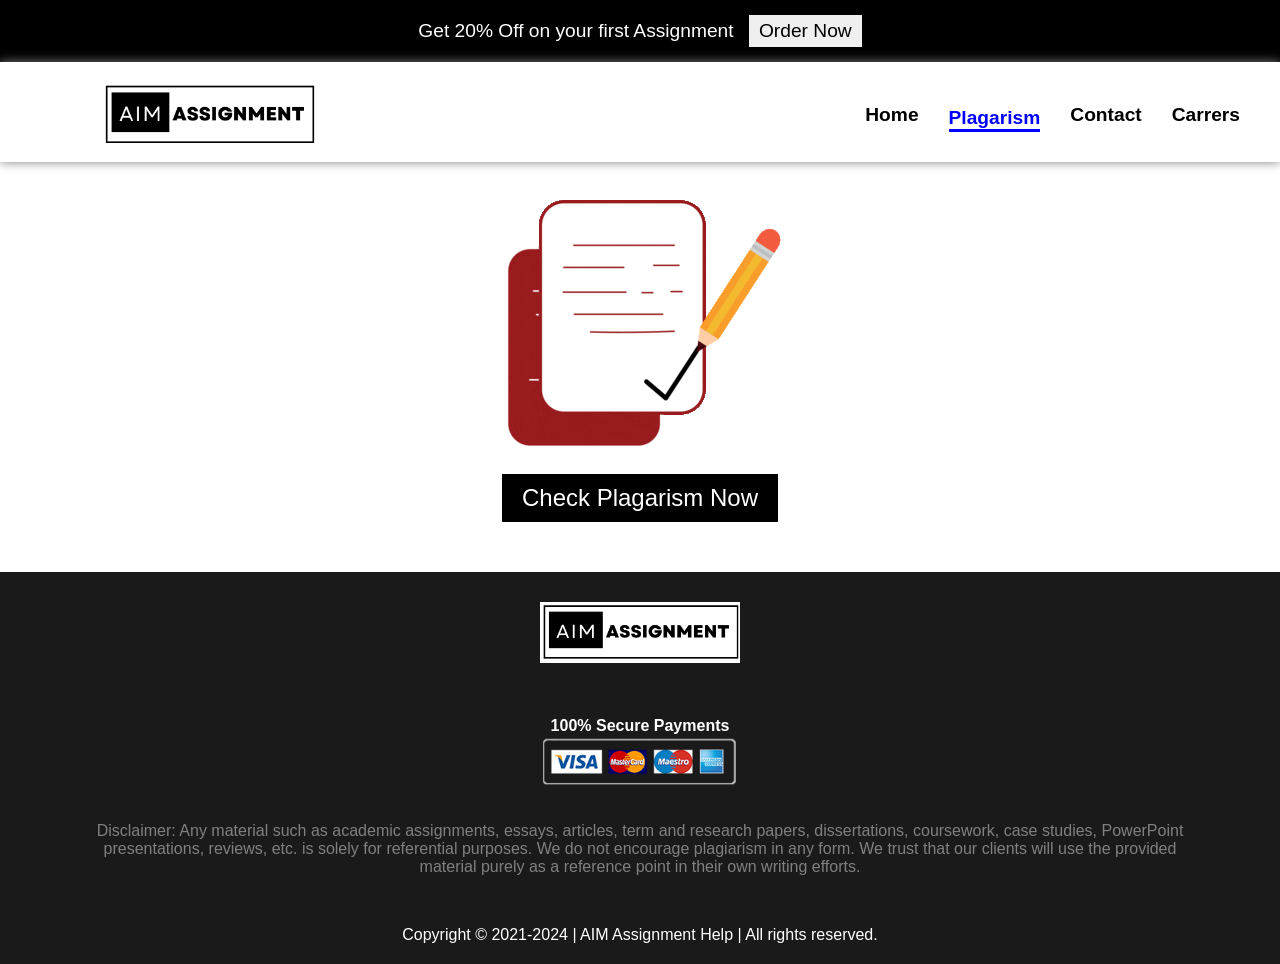
<file: plagarism.html>
<!DOCTYPE html>
<html lang="en">
<head>
    <meta charset="UTF-8">
    <meta name="viewport" content="width=device-width, initial-scale=1.0">
    <title>Plagarism Check | AIM Assignment
    </title>
    <link rel="stylesheet" href="style.css">
    <link rel="shortcut icon" href="images/favicon.jpg" type="image/x-icon">
    <meta name="description" content="Say goodbye to all your assignment woes with the best assignment help experts in Canada! We help you get your assignments done with no time. Thousands of happy students recommend us.">
    <meta name="keywords" content="coding, webdeveloper, frontend, software, IT, CSS, HTML, JavaScript, React">
    <meta name="robots" content="index, follow">

    <script src="//code.tidio.co/ls9lsqrqhgtdgqoenjamgzyjol4inbni.js" async></script>
</head>
<body>
    <div class="top-section ">
        <div class="container">
        <p>Get 20% Off on your first Assignment <a href"/aimassignment/order.html"> <button>Order Now</button> </a> </p>
    </div>
    </div>

    <!--Navbar Section-->

    <div class="navbar space">
        <div class="nav-left">
            <a href="/aimassignment/index.html"><img src="images/logo.png"></a>
        </div>
        <div class="nav-right">
            <ul>
                <a href="/aimassignment/index.html">
                    <li>Home</li>
                </a>
                
                <a href="/aimassignment/plagarism.html">
                    <li  class="home">Plagarism</li>
                </a>
                <a href="/aimassignment/order.html">
                    <li>Contact</li>
                </a>

                <a href="/aimassignment/carrers.html">
                  <li >Carrers</li>
              </a>


                


            </ul>
        </div>
    
    </div>

    <div class="checker">
        <img src="images/checker.gif" alt="checker">
    </div>

    <div class="checker-button">
        <a href="https://www.check-plagiarism.com/" target="_blank"><button>Check Plagarism Now</button></a>
    </div>

      <!--Footer Section-->
      <div class="footer" style="margin-top: 50px;">
        <div class="container">
          <div class="footer-logo">
            <img src="images/logo.png">
          </div>
  
          <div class="footer-payments">
            <p>100% Secure Payments</p>
            <img src="images/payment-options-sm.png" >
          </div>
  
          <div class="disclamer">
            <p>Disclaimer: Any material such as academic assignments, essays, articles, term and research papers, dissertations, coursework, case studies, PowerPoint presentations, reviews, etc. is solely for referential purposes. We do not encourage plagiarism in any form. We trust that our clients will use the provided material purely as a reference point in their own writing efforts.</p>
          </div>
  
          <div class="copyright">
            <p>Copyright © 2021-2024 | AIM Assignment Help | All rights reserved.</p>
          </div>
        </div>
      </div>
</body>
</html>
</file>
<file: style.css>
*{
    margin: 0;
    padding: 0;
    box-sizing: border-box;
    font-family: sans-serif;
}

.container{
    max-width: 70rem;
    margin: 0 auto;
}

.space{
    padding: 10px 30px;
}

/* Top-section */

.top-section{
    background-color: black;
    padding: 15px;
    color: white;
    text-align: center;
    font-size: 1.2rem;
}

.top-section button{
    margin-left: 10px;
    padding: 5px 10px;
    border: none;
    outline: none;
    font-size: 1.2rem;
    cursor: pointer;
    transition: 0.3s ease-in-out;
}

.top-section button:hover{
    transform:  scale(1.2)
}

/* Navbar Section */

.navbar{
    display: flex;
    justify-content: space-between;
    text-align: center;
    padding-top: 20px;
    align-items: center;
    width: 100%;
    overflow: hidden;
    box-shadow: 0px 0px 10px gray;
    background-color: white;
    
}


.nav-left img{
    width: 60%;
}


.navbar ul{
    display: flex;
    text-align: center;
    gap: 30px;
    font-size: 1.2rem;
    padding-right: 10px;
}

.navbar ul .home{
   color: blue;
   border-bottom: .2rem solid blue;
   width: 100%;
   bottom: -3px;
}

.navbar ul a li::after{
    content: "";
    width: 0%;
    top: 0;
    left: 0;
    bottom: -3px;
    border-bottom: 0.2rem solid blue;
    position: absolute;
    transition: all 0.3s linear;
}

.navbar ul a li:hover::after{
    width: 100%;
}

.navbar ul a{
   text-decoration: none;
   color: black;
   font-weight: 600;
   text-align: center;
   transition: all 0.3s linear;
}

.navbar ul a:hover{
    color: blue;
}

.navbar ul li{
    list-style: none;
    position: relative;
}

.navbar ul button{
    padding: 5px 10px;
    font-size: 1.2rem;
    outline: none;
    border: none;
    cursor: pointer;
}

/* Hero Section */

.hero{
    overflow: hidden;
    background-image: linear-gradient(
     to top right,
    #3d86fa,
    #4484fb,
    #679eff,
    #b3d2ff,
    #ebf3fc
    );
    position: relative;
    padding-bottom: 30px;
}

.hero .container{
    display: flex;
    margin-top: 30px;
    justify-content: space-between;
    gap: 20px;
}

.hero .hero-right{
    width: 70%;
}

.hero .hero-right  img{
     width: 100%;
     height: auto;
}

.hero .hero-text h2{
    font-size: 3rem;
    line-height: 1.5;
}

.hero .hero-text span{
    color: red;
}

.hero .hero-text p{
    font-size: 1rem;
    margin: 20px 0px 40px 0px;
    line-height: 1.5;
    color: white;
}

.hero .hero-text button{
    padding: 10px 30px;
    font-size: 1.6rem;
    border: none;
    outline: none;
    background-color: black;
    color: white;
    transition: 0.3s ease-in-out;
    cursor: pointer;
}

.hero .hero-text button:hover{
    background-color: white;
    color: black;
    transform: scale(1.1);
}

.custom-shape-divider-bottom-1718376685 {
    position: absolute;
    bottom: 0;
    left: 0;
    width: 100%;
    overflow: hidden;
    line-height: 0;
    transform: rotate(180deg);
}

.custom-shape-divider-bottom-1718376685 svg {
    position: relative;
    display: block;
    width: calc(100% + 1.3px);
    height: 70px;
}

.custom-shape-divider-bottom-1718376685 .shape-fill {
    fill: #FFFFFF;
}

/* Marquee Section */

marquee{
    margin-bottom: 30px;
}

.marquee-text{
    text-align: center;
    margin-top: 20px;
    line-height: 1.5;
}

.marquee-text p{
    font-size: 1.7rem;
}

marquee img{
    margin-right: 40px;
    text-align: center;
}

/* Process Section */


.process{
    background-color: #ebf3fc;
    overflow: hidden;
}
.process .process-text h2{
    text-align: center;
    padding-top: 20px;
    color: #3d86fa;
    font-weight: 900;
    margin-bottom: 30px;
}

.process .process-text span{
    color: black;
}

.box img{
    transition: 0.7s linear;
    cursor: pointer;
}

.box img:hover{
    rotate: 360deg;
}

.process-items{
    display: flex;
    justify-content: space-evenly;
    padding-bottom: 30px;
}

.process-items .box{
   width: 320px;
   height: auto;
   text-align: center;
   padding: 10px;
   box-shadow: 0px 0px 10px gray;
   border-radius: 5px;
   overflow: hidden;
}

.box-text h3{
   margin-bottom: 20px;
   font-weight: 900;
   color: #3d86fa;
}

.box-text p{
    line-height: 1.5;
}

/*  Service Section */

.service-text h2{
    font-size: 1.3rem;
    font-weight: 900;
    text-align: center;
    margin-top: 30px;
}

.service-text span{
    color: #3d86fa;
}

.flush{
    margin-bottom: 50px;
}


/* Bonus Section */


.bonus{
    overflow: hidden;
    background-color: #ebf3fc;
}

.bonus-text h2{
    font-size: 1.3rem;
    font-weight: 900;
    text-align: center;
    margin-top: 30px;
    color: #3d86fa;
    margin-bottom: 50px;
}

.bonus-text span{
   color: black;
}

.bonus-box{
    display: flex;
    justify-content: space-evenly;
    text-align: center;
    flex-wrap: wrap;
}

.bo{
   background-color: #131ba5d2;
    border-radius: 50%;
    width: 150px;
    height: auto;
    padding: 15px;
    margin-bottom: 40px;
    
}

.bo-text p{
    color: white;
    font-weight: 500;
}

.bo-text h5{
    color: white;
}

.bo-text span{
    font-weight: 900;
    text-decoration: line-through;
}

.bo-text h4{
    color: yellow;
    font-weight: 700;
    text-transform: uppercase;
}

.discount-text h2{
    font-size: 1.3rem;
    font-weight: 900;
    text-align: center;
    margin-top: 30px;
    color: black;
    margin-bottom: 30px;
}

.discount-text{
    text-align: center;
    margin-bottom: 50px;
}

.discount-text span{
   color: rgb(41, 193, 41);
}

.discount-text button{
    border: none;
    outline: none;
    padding: 5px 17px;
    font-size: 1.2rem;
    font-weight: 700;
    color: white;
    background-color: #131ba5d2;
    border-radius: 20px;
    transition: 0.3s ease-in-out;
    cursor: pointer;
}

.discount-text button:hover{
    transform: scale(1.1);
    background-color: black;
}


/* Find Section */

.find{
    overflow: hidden;
    background-image: url(images/subjects-bg.jpg);
    padding-bottom: 30px;
    margin-bottom: 40px;
}

.find h2{
    font-size: 1.3rem;
    font-weight: 900;
    text-align: center;
    margin-top: 30px;
    color: rgb(214, 214, 18);
    margin-bottom: 30px;
}

.find span{
   color: white;
}

.find-boxes{
    display: flex;
    justify-content: space-evenly;
    flex-wrap: wrap;
    gap: 10px;
}

.boxe{
    background-color: rgb(143 143 218);
    width: 300px;
    height: auto;
    text-align: center;
    border-radius: 10px;
    transition: 0.4s ease-in-out;
}

.boxe:hover{
    background-color: rgb(43, 216, 135);
}
.boxe{
    padding: 10px;
}

.boxe img{
   /* background-color: #afc1e1; */
   background-color: #bbc8de;
    border-radius: 50%;
    transition:  .8s linear;
}

.boxe img:hover{
    rotate: 360deg;
}

.boxe-text h3{
    font-size: 1.4rem;
    font-weight: 700;
    color: white;
    margin-top: 20px;
}

.boxe-text p{
    font-size: .8rem;
    line-height: 1.8;
    color: white;
    font-weight: 700;
}

.boxe-text button{
    border: none;
    outline: none;
    padding: 5px 15px;
    font-size: 1.1rem;
    cursor: pointer;
    color: black;
    border-radius: 20px;
    font-weight: 700;
    background-color: rgb(203, 203, 8);
    margin-bottom: 30px;
    transition: 0.4s ease-in-out;
}

.boxe-text button:hover{
    background-color: black;
    color: white;
}

/* Reason Section */

.reason{
    overflow: hidden;
    background-color: #ebf3fc;
    text-align: center;
    padding-bottom: 30px;
    margin-bottom: 20px;
}
.reason-text h2{
        font-size: 1.3rem;
        font-weight: 900;
        text-align: center;
        margin-top: 30px;
        color: #3d86fa;
        margin-bottom: 30px;
}

.reason-text span{
    color: black;
}

.reason-text p{
    text-align: center;
    margin-bottom: 40px;
}

.reason-text button{
    border: none;
    outline: none;
    padding: 5px 17px;
    font-size: 1.2rem;
    font-weight: 700;
    color: white;
    background-color: #131ba5d2;
    border-radius: 20px;
    transition: 0.3s ease-in-out;
    cursor: pointer;
}


.reason-text button:hover{
    background-color: black;
    transform: scale(1.1);
}
.reason-boxes{
    display: flex;
    justify-content: space-evenly;
    text-align: center;
    margin-bottom: 40px;
}

.b{
    background-image: linear-gradient(-225deg, #65379B 0%, #886AEA 53%, #6457C6 100%);
    box-shadow: 0px 15px 18px -8px #6e6ed2;
    width: 250px;
    height: auto;
    border-radius: 20px !important;
}  

.bb{
    display: flex;
    justify-content: space-evenly;
    text-align: center;
    padding: 10px;
}

.bb img{
    width: 60px;
    height: 60px;
    margin-top: 20px;
}


.ba{
    margin-top: 10px;
}

.ba h4{
    font-size: 1.8rem;
    font-weight: 700;
    color: white;
}


.ba p{
  text-transform: uppercase;
  color: white;
}

/* Mobile Section */


.mobile{
    margin-bottom: 50px;
}
.mobile-text h2{
    font-size: 1.3rem;
    font-weight: 900;
    text-align: center;
    margin-top: 30px;
    color: black;
    margin-bottom: 30px;
}

.mobile-text span{
color: #3d86fa;
}

.mobile-boxes{
    display: flex;
    justify-content: space-evenly;
    gap: 5px;
    overflow: hidden;
}

.mo{
    width: 300px;
}

.mo:nth-child(2){
    text-align: center;
}

.mo:nth-child(1){
    text-align: right;
}

.mobile-box2 img{
    width: 400px;
    text-align: center;
    margin-left: -53px;
    transition: 0.4s ease-in-out;
}

.mobile-box2 img:hover{
    transform: scale(1.2);
}

.li img{
    width: 200px;
}

.list1{
    display: flex;
    flex-direction: column;
    align-items: flex-end;
    gap: 40px;
}


.list2{
    display: flex;
    flex-direction: column;
    align-items: flex-start;
    gap: 40px;
}

/* Offers Section */

.offer h2{
    font-size: 1.3rem;
    font-weight: 900;
    text-align: center;
    margin-top: 30px;
    color: black;
    margin-bottom: 30px;
}

.offer marquee img{
   width: 100px;
   transition: 0.4s ease-in-out;
}

.offer marquee img:hover{
    transform: scale(1.1);
}

.offer{
    background-color:#ebf3fc;
    padding-top: 20px;
    padding-bottom: 30px;
    margin-bottom: 30px;
    overflow: hidden;
}

/* Footer Section */

.footer{
    text-align: center;
    background: #1a1a1a;
    padding-top: 30px;
}
.footer img{
    width: 200px;
}

.footer-payments{
    margin-top: 50px;
    color: white;
    font-weight: 700;
}

.disclamer{
    margin-top: 30px;
    color: gray;
}

.copyright{
    margin-top: 50px;
    overflow: hidden;
   padding-bottom: 20px;
   color: white;
}

/* Media Queries */

@media (max-width: 1200px) {
    .hero .container {
       flex-direction: column-reverse;
       text-align: center;
       align-items: center;
       padding-bottom: 60px;
}

.hero .hero-right img {
    width: 70%;
    height: auto;

}

.process .process-text h2 {
   font-size: 1.7rem;

}

.process-items {
    gap: 20px;
    flex-wrap: wrap;

}

.reason-boxes {
    gap: 20px;
    flex-wrap: wrap;


}

}


@media (max-width: 805px) {
    .navbar{
        flex-direction: column;
        gap: 20px;
        
    }

    .li img {
        width: 150px;
}


.mobile-box2 img {
    width: 300px;
    margin-left: 0px;
}
.mobile .container{
    max-width: 700px;
}

}

@media (max-width: 556px) {
    .hero .hero-text h2 {
        font-size: 2rem;
}

.li img {
    width: 100px;
}


.mobile-box2 img {
width: 170px;
margin-left: 0px;
margin-top: 20px;
}


}

@media (max-width: 484px) {
    .offer h2 {
        font-size: 1rem;
}

.container{
    max-width: 90rem;
    margin: 0 auto;
}

.navbar ul{
    padding: 0px;

}

}

@media (max-width: 437px) {
    .hero .hero-text h2 {
        font-size: 1.6rem;
}
.hero .hero-text p {
    font-size: .7rem;
}

.hero .hero-text button {
    font-size: 1.2rem;
}

.marquee-text h4{
    font-size: 1.6rem;
    font-weight: 700;
}

.marquee img{
    margin-right: 30px;
}

.process .process-text h2 {
   font-size: 1.3rem;
}

.service-text h2 {
   font-size: 1rem;
}

.bonus-text h2 {
    font-size: 1rem;

}

}

@media (max-width: 419px) {
    .navbar ul {
        gap: 20px;
        font-size: 0.9rem;
}

.top-section button {
    font-size: 1rem;
    margin-top: 10px;
}

    .top-section p{
        font-size: 0.9rem
    }

    .hero .hero-right {
        width: 90%;
}

.custom-shape-divider-bottom-1718376685 svg {
    height: 60px;
}

.process .process-text h2 {
    font-size: 1.1rem;

}

.bonus .container{
    max-width: 90rem;
    margin: 0 auto;
}

}

@media (max-width: 406px) {
    .li img {
        width: 70px;
    }
    
    
    .mobile-box2 img {
    width: 150px;
    }

    .mobile-boxes {
        gap: 0px;
    
}

.mobile-text h2 {
    font-size: 1.1rem;
}
}

/* Handle */

::-webkit-scrollbar{
    width: 1rem;

}
::-webkit-scrollbar-track{
    background-color: rgb(124, 124, 191);
}

::-webkit-scrollbar-thumb{
    background-color: red;
    border-radius: 50px;
}

::-webkit-scrollbar-thumb:hover{
    background-color: green;
}


/* contact section page */

.top{
    display: flex;
    justify-content: space-between;
    padding-top: 30px;
    background-color: black;
    padding: 30px 60px;
    align-items: center;
    overflow: hidden;
}

.top a{
    color: white;
    font-weight: 700;
}

.top  span{
    color: yellow;
}

.contact{
    display: flex;
    justify-content: space-evenly;
    padding: 30px 60px;
    overflow: hidden;
    align-items: center;
}


.contact-right h2{
    font-size: 2.7rem;
    padding-bottom: 20px;
}

.contact-right label{
    display: block;
    font-size: 1.3rem;
    margin-bottom: 10px;
}

.contact-right input{
    font-size: 1.1rem;
    margin-bottom: 20px;
    width: 100%;
    height: 40px;
    padding: 10px;
    outline: 2px solid gray;
    color: red;
}

.contact-right textarea{
    font-size: 1.1rem;
    margin-bottom: 20px;
    width: 100%;
    padding: 10px;
    outline: 2px solid gray;
    color: red;
}

.contact-right button{
    display: block;
    width: 100%;
    font-size: 1.2rem;
    padding: 10px;
    outline: none;
    border: none;
    background-color: #3d86fa;
    color: white;
    cursor: pointer;
    transition:  0.4s ease-in-out;
}

.contact-right button:hover{
    background-color: black;
    transform: scale(1.1);
}

.mar marquee{
    font-size: 1.2rem;
    padding: 10px;
    color: red;
    background-color: #b3d2ff;
    font-weight: 700;
}

@media (max-width: 926px) {
    .contact-left img{
        width: 100%;
    }

    .contact{
        flex-direction: column;
    }

    .contact{
        padding: 30px 30px;
    }

    .contact-right input{
        display: block;
        width: 100%;
    }
}

@media (max-width: 515px) {
    .top {
        flex-direction: column;
        gap: 20px;
    }
}


.checker{
    text-align: center;
    overflow: hidden;
}

.checker-button{
    text-align: center;
}

.checker-button a{
    text-decoration: none;
}

.checker-button button{
    font-size: 1.5rem;
    padding: 10px 20px;
    background-color: black;
    color: white;
    outline: none;
    border: none;
    cursor: pointer;
}

@media (max-width: 421px) {
    .checker img{
        width: 70%;
    }

    .checker-button button{
        font-size: 1.3rem;
    }
}

.carrer{
   background-image: linear-gradient(rgba(0,0,0,0.5), rgba(0,0,0,0.5)), url(images/hero.avif);
   background-position: center;
   background-repeat: no-repeat;
   background-size: cover;
   height: 70vh;
}

.carrer h1{
   padding-top: 150px;
   padding-left: 20px;
   font-size: 2.4rem;
   color: white;
}


.carrer h3{
    padding-left: 20px;
    font-size: 1.6rem;
    color: white;
    padding-top: 20px;
 }
</file>
